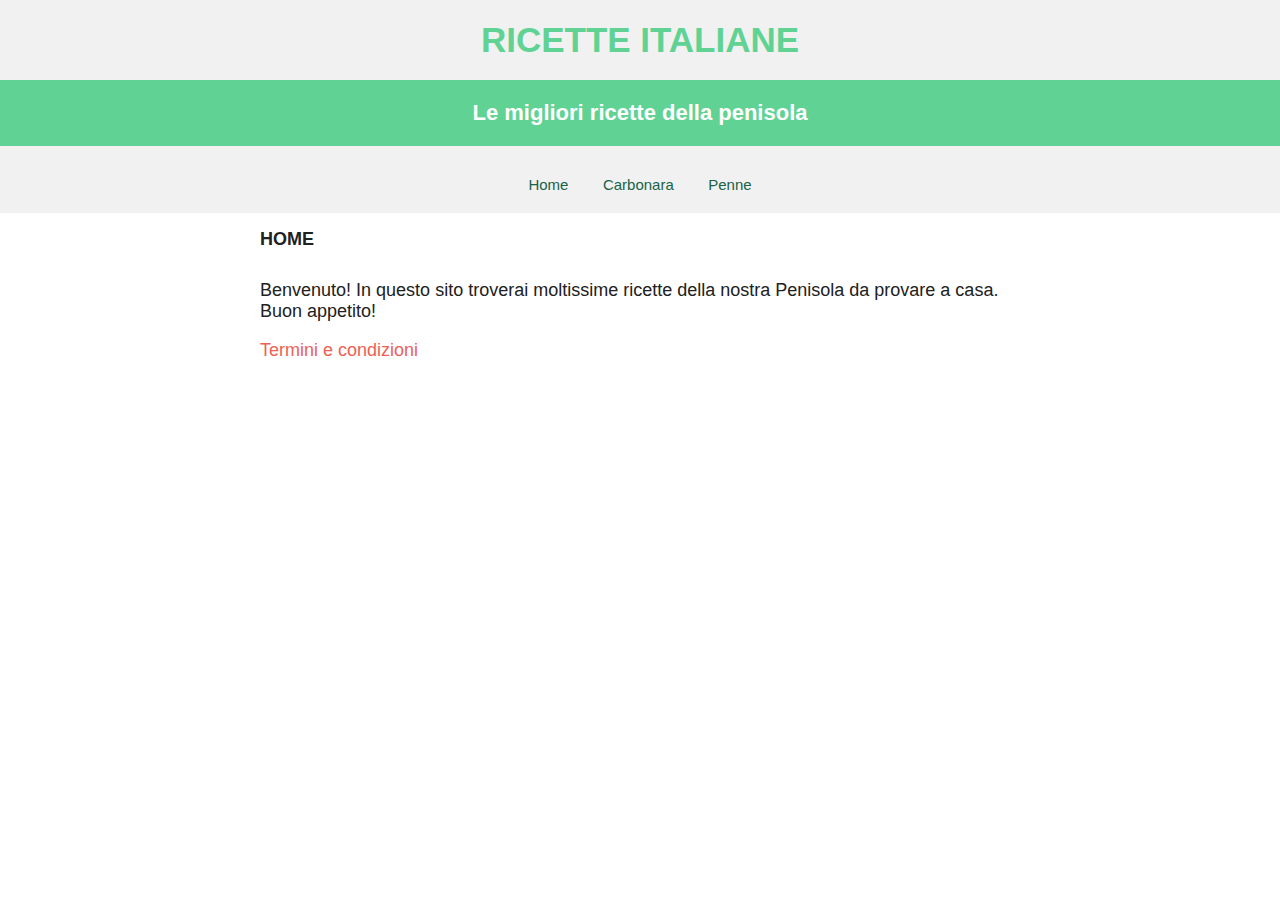
<file: index.html>
<!DOCTYPE html>
<html>
	<head>
		<meta charset="utf-8">
		<title>Ricette Italiane per Tutti</title>
		<link rel="stylesheet" type="text/css" href="style/main.css">
	</head>
	<body>
		<div id="header">
		<a href="index.html" id="head">
			<h1>Ricette Italiane</h1>
		</a>
			<h2>Le migliori ricette della penisola</h2>
			<ul id="nav">
				<li><a href="index.html">Home</a></li>
				<li><a href="carbonara.html">Carbonara</a></li>
				<li><a href="Penna.html">Penne</a></li>
			</ul>
		</div>
		<div id="content">
			<h3>Home</h3>
			<p>Benvenuto! In questo sito troverai moltissime ricette della nostra Penisola da provare a casa.  Buon appetito!</p>

			<p><a href="term.html">Termini e condizioni</a></p>
		</div>
	</body>
</html>
</file>
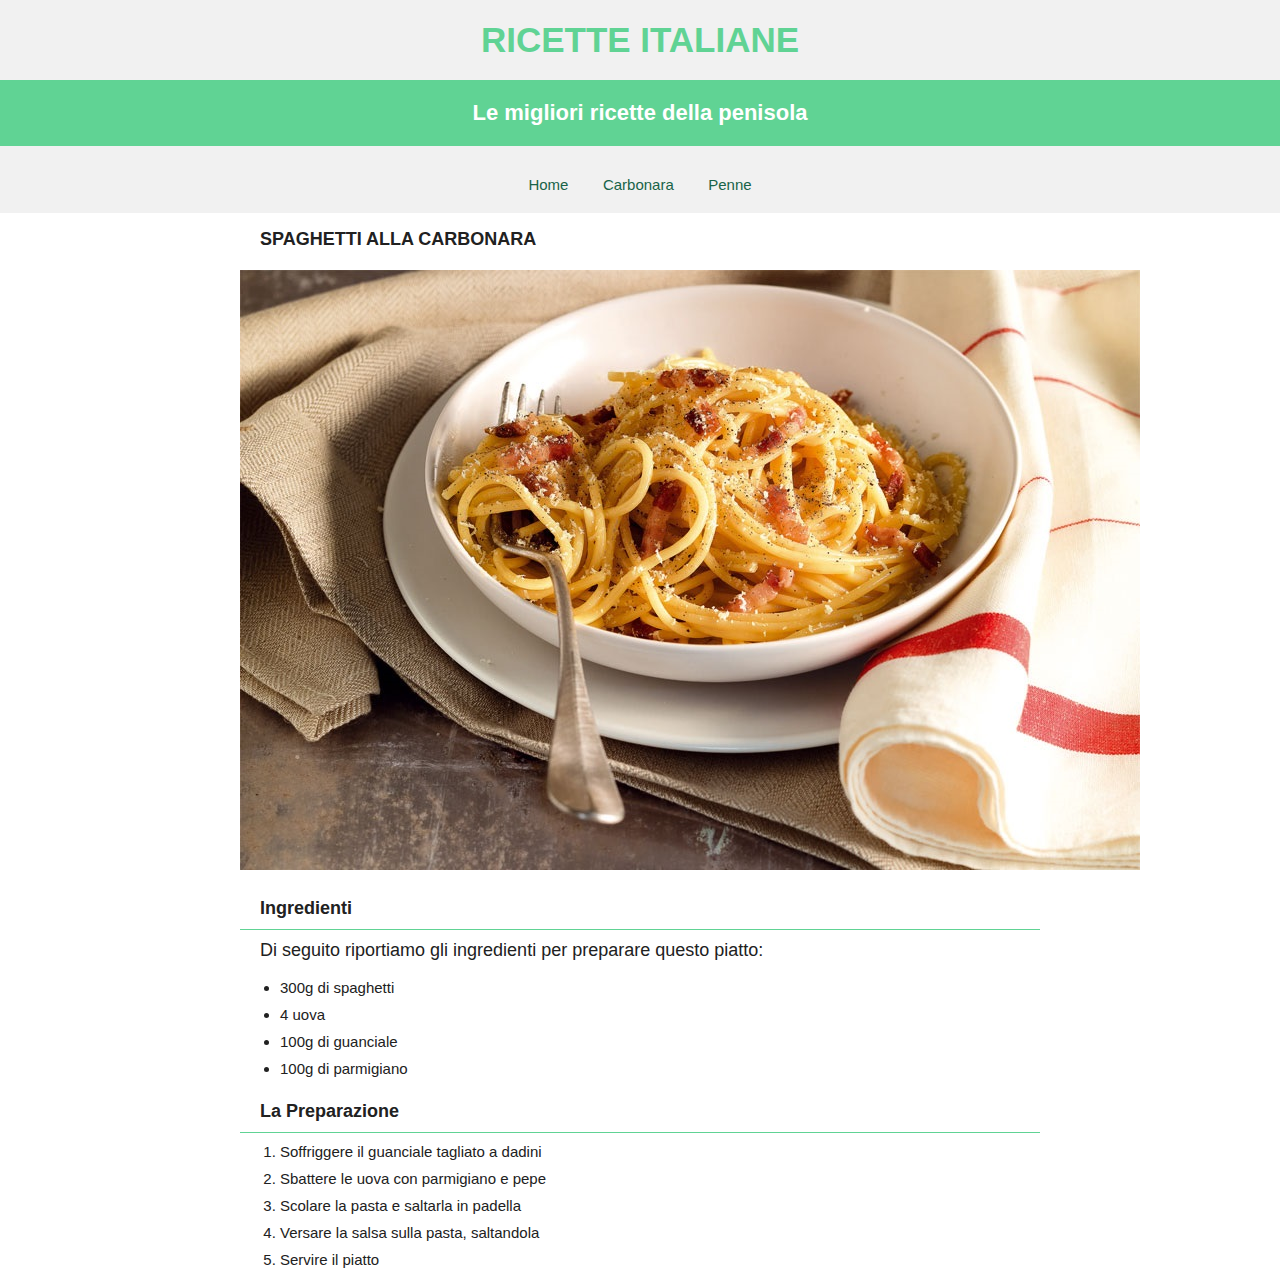
<file: carbonara.html>
<!DOCTYPE html>
<html>
	<head>
		<meta charset="utf-8">
		<title>Ricette Italiane</title>
		<link rel="stylesheet" type="text/css" href="style/main.css">
	</head>
	<body>
		<div id="header">
		<a href="index.html" id="head">
			<h1>Ricette Italiane</h1>
		</a>
			<h2>Le migliori ricette della penisola</h2>
			<ul id="nav">
				<li><a href="index.html">Home</a></li>
				<li><a href="carbonara.html">Carbonara</a></li>
				<li><a href="penna.html">Penne</a></li>
			</ul>
		</div>
		<div id="content">
			<h3>Spaghetti alla carbonara</h3>
			<img src="immagini/carbonara.jpg" alt="Spaghetti alla Carbonara">
			<h4>Ingredienti</h4>
			<p>Di seguito riportiamo gli ingredienti per preparare questo piatto:</p>
			<ul>
				<li>300g di spaghetti</li>
				<li>4 uova</li>
				<li>100g di guanciale</li>
				<li>100g di parmigiano</li>
			</ul>
			<h4>La Preparazione</h4>
			<ol>
				<li>Soffriggere il guanciale tagliato a dadini</li>
				<li>Sbattere le uova con parmigiano e pepe</li>
				<li>Scolare la pasta e saltarla in padella</li>
				<li>Versare la salsa sulla pasta, saltandola</li>
				<li>Servire il piatto</li>
			</ol>
		</div>
	</body>
</html>
</file>
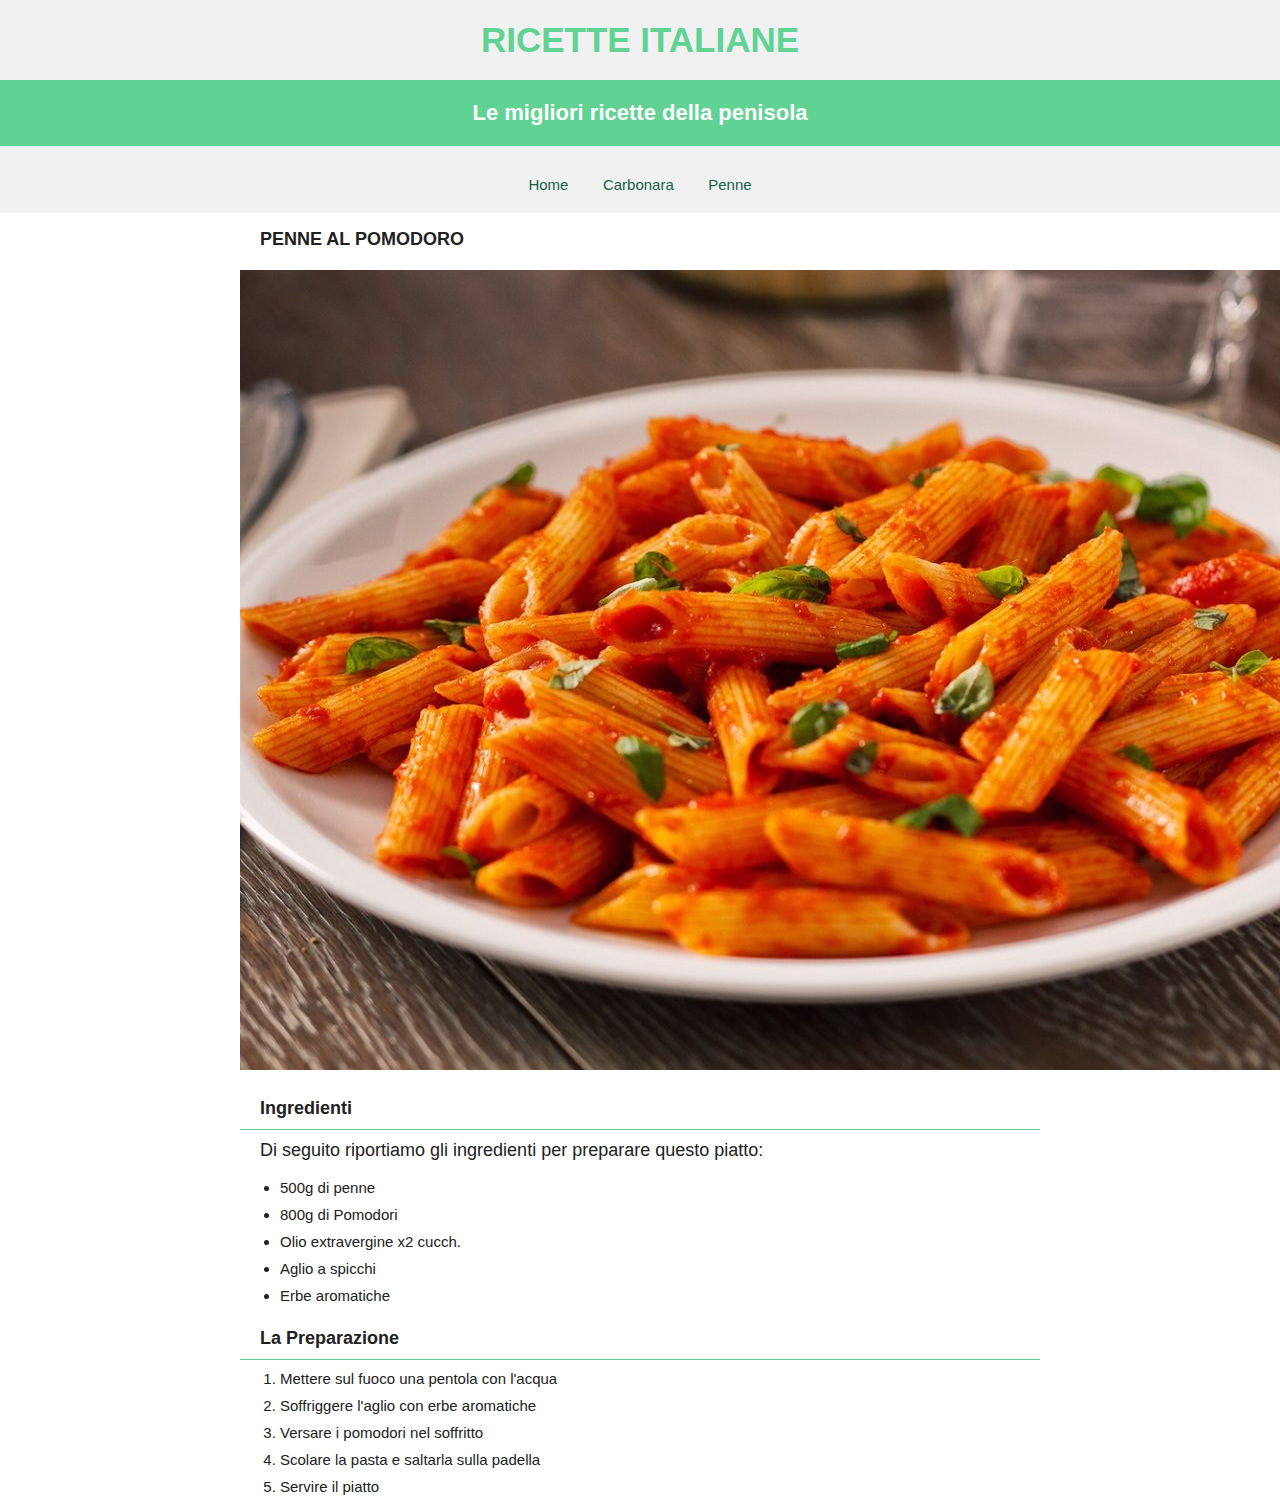
<file: penna.html>
<!DOCTYPE html>
<html>
	<head>
		<meta charset="utf-8">
		<title>Ricette Italiane</title>
		<link rel="stylesheet" type="text/css" href="style/main.css">
	</head>
	<body>
		<div id="header">
		<a href="index.html" id="head">
			<h1>Ricette Italiane</h1>
		</a>
			<h2>Le migliori ricette della penisola</h2>
			<ul id="nav">
				<li><a href="index.html">Home</a></li>
				<li><a href="carbonara.html">Carbonara</a></li>
				<li><a href="penna.html">Penne</a></li>
			</ul>
		</div>
		<div id="content">
			<h3>Penne al Pomodoro</h3>
			<img src="immagini/penne.jpg" alt="Penne al Pomodoro">
			<h4>Ingredienti</h4>
			<p>Di seguito riportiamo gli ingredienti per preparare questo piatto:</p>
			<ul>
				<li>500g di penne</li>
				<li>800g di Pomodori</li>
				<li>Olio extravergine x2 cucch.</li>
				<li>Aglio a spicchi</li>
				<li>Erbe aromatiche</li>
			</ul>
			<h4>La Preparazione</h4>
			<ol>
				<li>Mettere sul fuoco una pentola con l'acqua</li>
				<li>Soffriggere l'aglio con erbe aromatiche</li>
				<li>Versare i pomodori nel soffritto</li>
				<li>Scolare la pasta e saltarla sulla padella</li>
				<li>Servire il piatto</li>
			</ol>
		</div>
	</body>
</html>
</file>
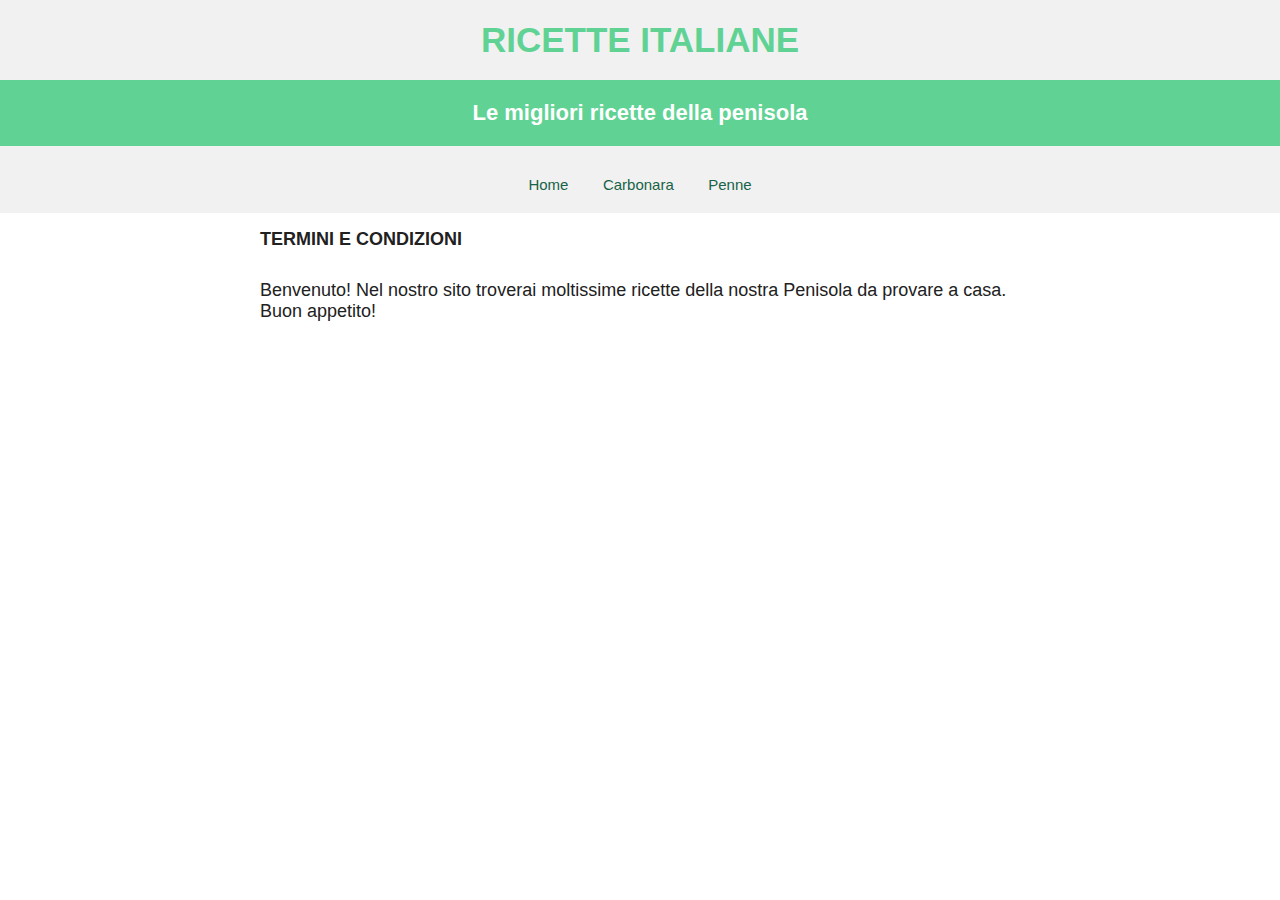
<file: term.html>
<!DOCTYPE html>
<html>
	<head>
		<meta charset="utf-8">
		<title>Ricette Italiane</title>
		<link rel="stylesheet" type="text/css" href="style/main.css">
	</head>
	<body>
		<div id="header">
		<a href="index.html" id="head">
			<h1>Ricette Italiane</h1>
		</a>
			<h2>Le migliori ricette della penisola</h2>
			<ul id="nav">
				<li><a href="index.html">Home</a></li>
				<li><a href="carbonara.html">Carbonara</a></li>
				<li><a href="Penna.html">Penne</a></li>
			</ul>
		</div>
		<div id="content">
			<h3>Termini e condizioni</h3>
			<p>Benvenuto! Nel nostro sito troverai moltissime ricette della nostra Penisola da provare a casa.  Buon appetito!</p>
		</div>
	</body>
</html>
</file>
<file: style/main.css>
/******************** FONT ********************/
body {
	font-family: Montserrat, Helvetica, sans-serif;
	margin: 0px;
}

h3 {
	font-size: 18px; color: #212121; text-transform: uppercase;
	padding-left: 20px;
	padding-bottom: 20px;
	margin: 0px;
}

h4 {
	font-size: 18px; color: #212121;
	padding-left: 20px;
	padding-bottom: 10px;
	margin-bottom: 0px;
}

p {
	font-size: 18px; color: #212121;
	padding-left: 20px;
	padding-bottom: -20px;
	margin-top: 10px;
}

ol {
	font-size: 15px; color: #212121;
	margin-top: 0px;
}

li {
	font-size: 15px; color: #212121;
	margin-top: 10px;
}

a {
	color: #ee6055; text-decoration: none;
}

/********************  HEADER ********************/

#header {
background-color: #f1f1f1;
}

h1 {
	font-size: 35px; text-transform: uppercase; color: #60d394;
	text-align: center;
	padding: 20px;
	margin: 0px;
}

h2 {
	background-color: #60d394;
	font-size: 22px; color: #ffffff;
	text-align: center;
	padding: 20px 0px 20px 0px;
	margin-top: 0px;
	margin-bottom: 0px;
}

#nav {
	background-color: #f1f1f1;
	text-align: center;
	list-style-type: none;
	padding: 10px 0px 10px 0px;
	margin-top: 0px;
}

#nav li {
	display: inline-block;
	padding: 10px 15px 10px 15px;
}

#nav li a {
	color: #186348;
}

#nav li a:hover {
	color: #60d394;
}

/********************  CONTENT ********************/

#content {
	width: 800px;
	margin: auto;
}

#content h4 {
	border-bottom: #60d394 solid 1px;
}
</file>
